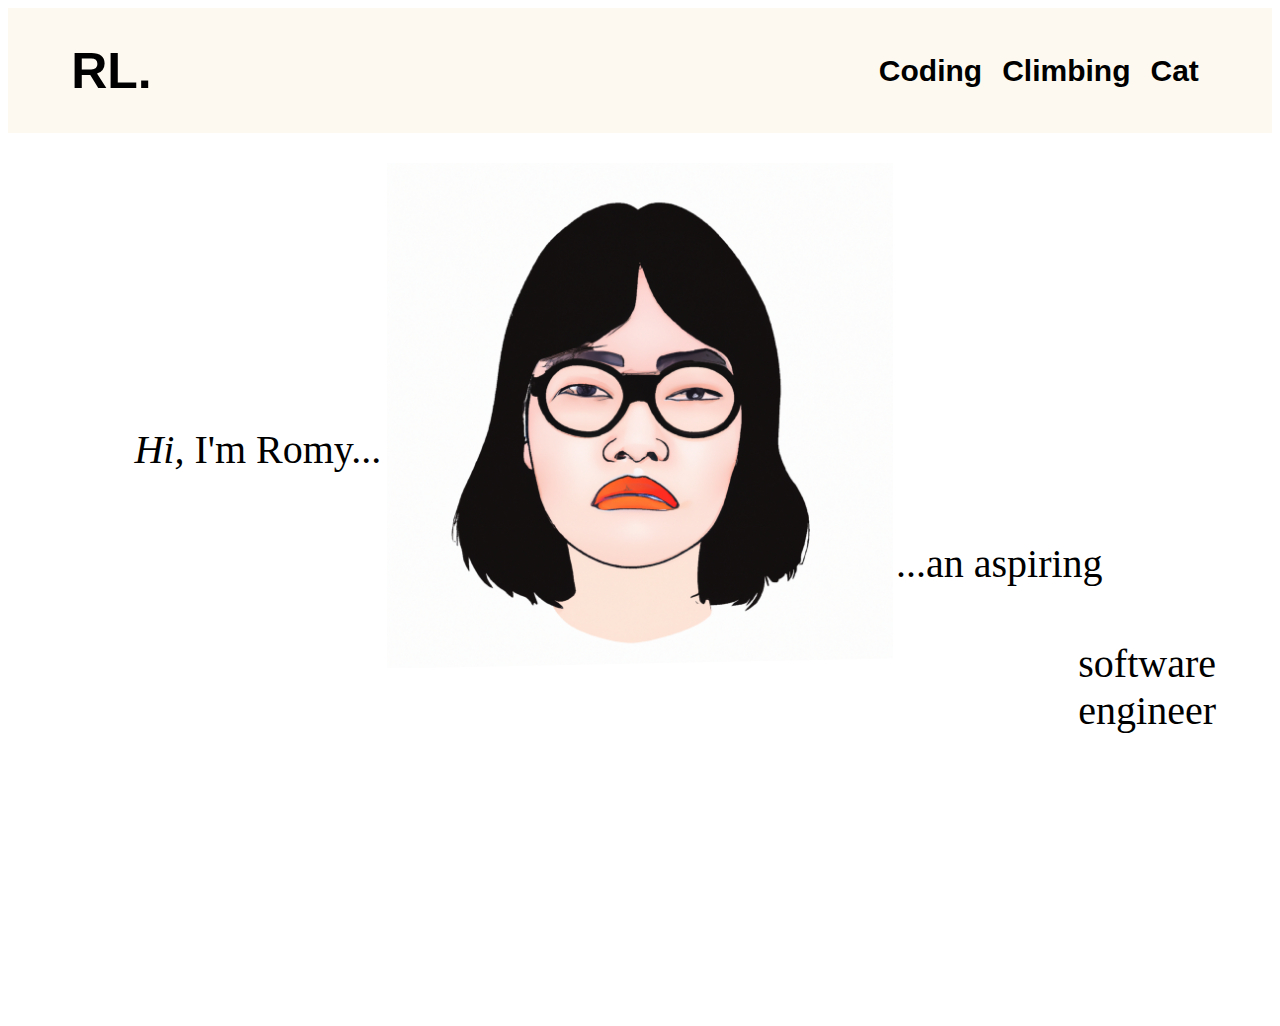
<file: index.html>
<!DOCTYPE html>
<html lang="en">
<head>
    <meta charset="UTF-8">
    <meta name="viewport" content="width=device-width, initial-scale=1.0">
    <title>homepage</title>
    <link rel="stylesheet" href="styles.css">
</head>
<body>
   
    <header>
        <div class="header">
            <h1><a href = "index.html">RL.</a></h1>
            <div class="banner">
            <h2 class="bannerText"><a href ="coding.html">Coding</a></h2>
            <h2 class="bannerText"><a href ="climbing.html">Climbing</a></h2>
            <h2 class="bannerText"><a href ="cat.html">Cat</a></h2>
            </div>
        </div>
    </header>
    
    
    <main>
        <section class="bodyText">
        <p><i>Hi,</i>  I'm Romy...</p>
        </section>
        <section>
        <img class="portrait" src="DALL·E 2024-02-26 00.38.32.png" alt="Portrait of Romy">
        </section>
        <section class="aspiring">
            <p>...an aspiring </p>
        </section>
        <section class="software">
            <p> software engineer</p>
        </section>
    </main>
    
    
    <footer>
        
    </footer>

    
</body>
</html>
</file>
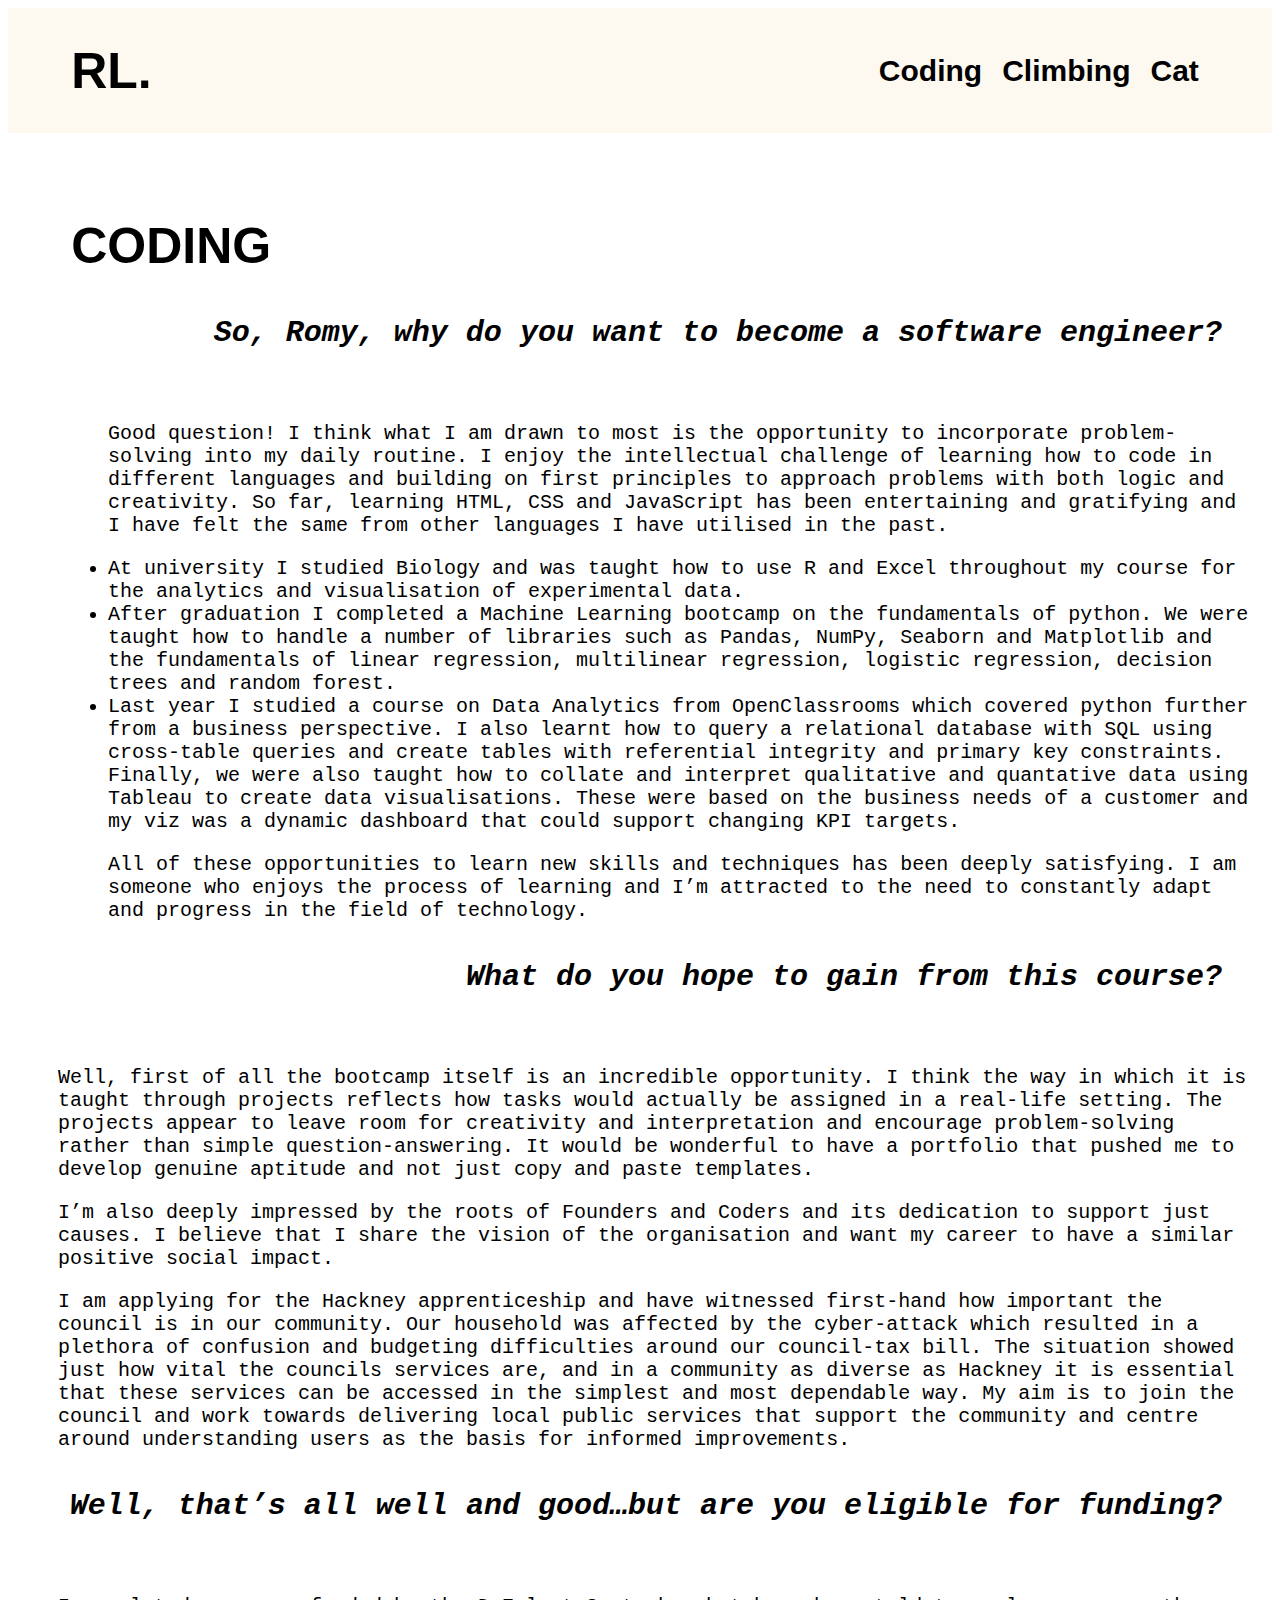
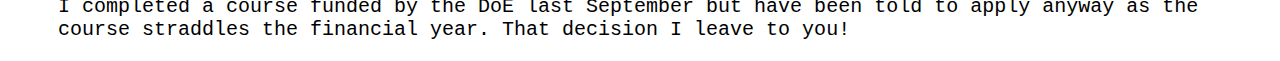
<file: coding.html>
<!DOCTYPE html>
<html lang="en">
<head>
    <meta charset="UTF-8">
    <meta name="viewport" content="width=device-width, initial-scale=1.0">
    <title>homepage</title>
    <link rel="stylesheet" href="styles.css">
</head>
<body>
   
    <header>
        <div class="header">
            <h1><a href = "index.html">RL.</a></h1>
            <div class="banner">
            <h2 class="bannerText"><a href ="coding.html">Coding</a></h2>
            <h2 class="bannerText"><a href ="climbing.html">Climbing</a></h2>
            <h2 class="bannerText"><a href ="cat.html">Cat</a></h2>
            </div>
        </div>
    </header>
    
    
    <main>
        <div class="codingHeading">
            <h1>CODING</h1>

        </div>
        <div class = "codingInterview">
            <p class = "questions"><i><b>
                So, Romy, why do you want to become a software engineer?
            </b></i></p>
    <section class="answers">
            <p class = "answers">
                Good question! I think what I am drawn to most is the opportunity to incorporate problem-solving into my daily routine. I enjoy the intellectual challenge of learning how to code in different languages and building on first principles to approach problems with both logic and creativity. So far, learning HTML, CSS and JavaScript has been entertaining and gratifying and I have felt the same from other languages I have utilised in the past.</p> 
<ul class ="answers">
<li>At university I studied Biology and was taught how to use R and Excel throughout my 
    course for the analytics and visualisation of experimental data. </li>
<li>After graduation I completed a Machine Learning bootcamp on the fundamentals of python. 
    We were taught how to handle a number of libraries such as Pandas, NumPy, Seaborn and 
    Matplotlib and the fundamentals of linear regression, multilinear regression, logistic regression, 
    decision trees and random forest. </li>
<li>Last year I studied a course on Data Analytics from OpenClassrooms which covered python 
    further from a business perspective. I also learnt how to query a relational database with 
    SQL using cross-table queries and create tables with referential integrity
      and primary key constraints. Finally, we were also taught how to collate and interpret 
      qualitative and quantative data using Tableau to create data visualisations. 
      These were based on the business needs of a customer and my viz was a dynamic 
      dashboard that could support changing KPI targets.</li>

</ul>
        <p class = "answers">
All of these opportunities to learn new skills and techniques has been deeply satisfying. I am someone who enjoys the process of learning and I’m attracted to the need to constantly adapt and progress in the field of technology.
</section>

            </p>
            <p class = "questions"><i><b>
                What do you hope to gain from this course?
            </b></i></p>
            <p class = "answers">
                Well, first of all the bootcamp itself is an incredible opportunity. I think the way in which it is taught through projects reflects how tasks would actually be assigned in a real-life setting. The projects appear to leave room for creativity and interpretation and encourage problem-solving rather than simple question-answering. It would be wonderful to have a portfolio that pushed me to develop genuine aptitude and not just copy and paste templates. </p>

                <p class = "answers">I’m also deeply impressed by the roots of Founders and Coders and its dedication to support just causes. I believe that I share the vision of the organisation and want my career to have a similar positive social impact.</p>

                <p class = "answers">I am applying for the Hackney apprenticeship and have witnessed first-hand how important the council is in our community. Our household was affected by the cyber-attack which resulted in a plethora of confusion and budgeting difficulties around our council-tax bill. The situation showed just how vital the councils services are, and in a community as diverse as Hackney it is essential that these services can be accessed in the simplest and most dependable way. My aim is to join the council and work towards delivering local public services that support the community and centre around understanding users as the basis for informed improvements.</p>

                <p class = "questions"><i><b>
                    Well, that’s all well and good…but are you eligible for funding?
                </b></i></p>
                <p class = "answers">
                    I completed a course funded by the DoE last September but have been told to apply anyway 
                    as the course straddles the financial year. That decision I leave to you! 
                </p>   
        </div>


    </main>
    
    
    <footer>
        
    </footer>

    
</body>
</html>
</file>
<file: styles.css>
.header {
    display: flex;
    justify-content: space-between;
    align-items: center;

}
header{
    width: 100%;
    background-color: #fdf9f1;
    max-width: 1500px;

}

h1 {
    font-size: 50px;
    text-align: left;
    margin-right: auto;
    padding-left: 5%;
    font-family: Arial;
    color: black;
}

h2 {
    font-size: 30px;
    text-align: right;
    margin: 0 10px;
    font-family: Arial;
    color: black;
    
}

.banner {
    text-align: center;
    display: flex;
    padding-right: 5%;

}

a:hover {
    text-decoration: underline;
    color: black;
}

a {
    text-decoration: none;
    color:black;
}

.portrait{
    margin: 0 auto;
    display:block;
    width: 40%;
    height: auto;
    clip-path: polygon(0 0, 100% 0, 100% 98%, 0 100%);
    position: relative; 
    top: -350px;
    max-width: 40%;
    position: relative; 
    

}

.bodyText {
    font-size: 40px;
    font-family: serif;
    margin: 0;
    padding-left: 10%;
    padding-top: 20%;
}

.aspiring{
    text-align: center;
    margin: 0;
    font-family: serif;
    font-size: 40px;
    bottom: 500px;
    padding-right: 10%;
    top: calc(50% + 50px);
    position: absolute;
    left: calc(50% + 20%);

}

.software{
    text-align: right;
    margin: 0;
    font-family: serif;
    font-size: 40px;
    bottom: 500px;
    padding-right: 5%;
    top: calc(50% + 150px);
    position: absolute;
    left: calc(55% + 20%);

}

.codingHeading {
    padding-top: 50px;
    
}

.questions {
    text-align: right;
    
    right: 20px; 
    transform: translateY(-50%);
    padding-right: 50px;
    font-family: 'Courier New', Courier, monospace;
    font-size: 30px;
    padding-top: 50px;


}

p.answers, ul.answers, li.answers, .answers {
    text-align: left;
    max-width: 1200px;
    padding-left: 50px;
    font-size: 20px;
    font-family: 'Courier New', Courier, monospace;
    paddn

}
</file>
